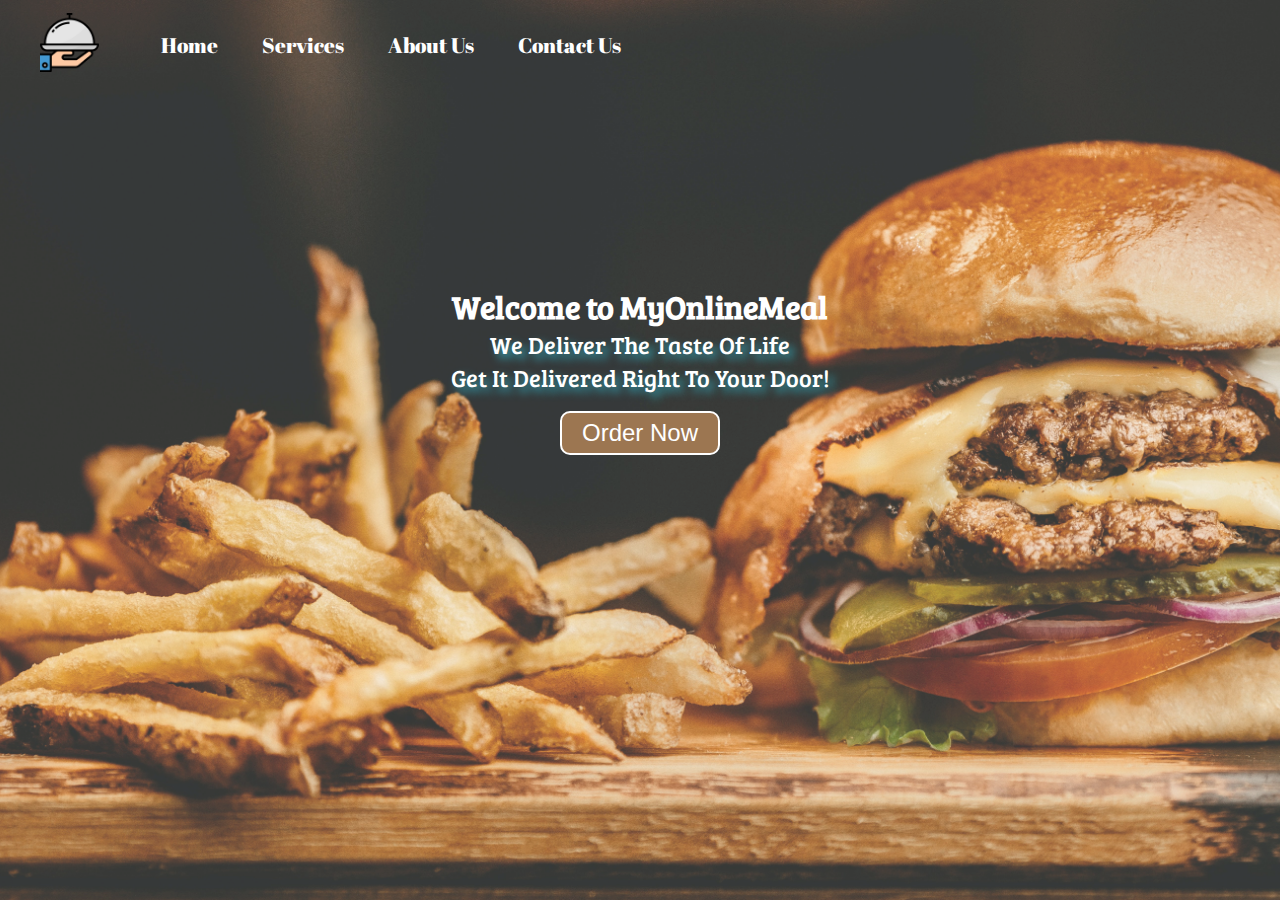
<file: index.html>
<!DOCTYPE html>
<html lang="en">

<head>
    <meta charset="UTF-8">
    <meta name="viewport" content="width=device-width, initial-scale=1.0">
    <title>Best Online Food Delivery Service in Pakistan | MyOnlineMeal.com </title>
    <link rel="stylesheet" href="css/style.css">
    <link href="https://fonts.googleapis.com/css2?family=Abril+Fatface&family=Bree+Serif&display=swap" rel="stylesheet">
</head>

<body>
    <nav id="navbar">
        <div id="logo">
            <img src="logo 3.png" alt="MyOnlineMeal.com">
        </div>

        <ul>
            <li class="item"><a href="#">Home</a></li>
            <li class="item"><a href="./services.html">Services</a></li>
            <li class="item"><a href="./about.html">About Us</a></li>
            <li class="item"><a href="./contact.html">Contact Us</a></li>
        </ul>
    </nav>

    <section id="home">
        <h1 class="h-primary">Welcome to MyOnlineMeal</h1>
        <p>We Deliver The Taste Of Life</p>
        <p>Get It Delivered Right To Your Door!</p>
        <button class="btn">Order Now</button>
    </section>

    
</body>

</html>
</file>
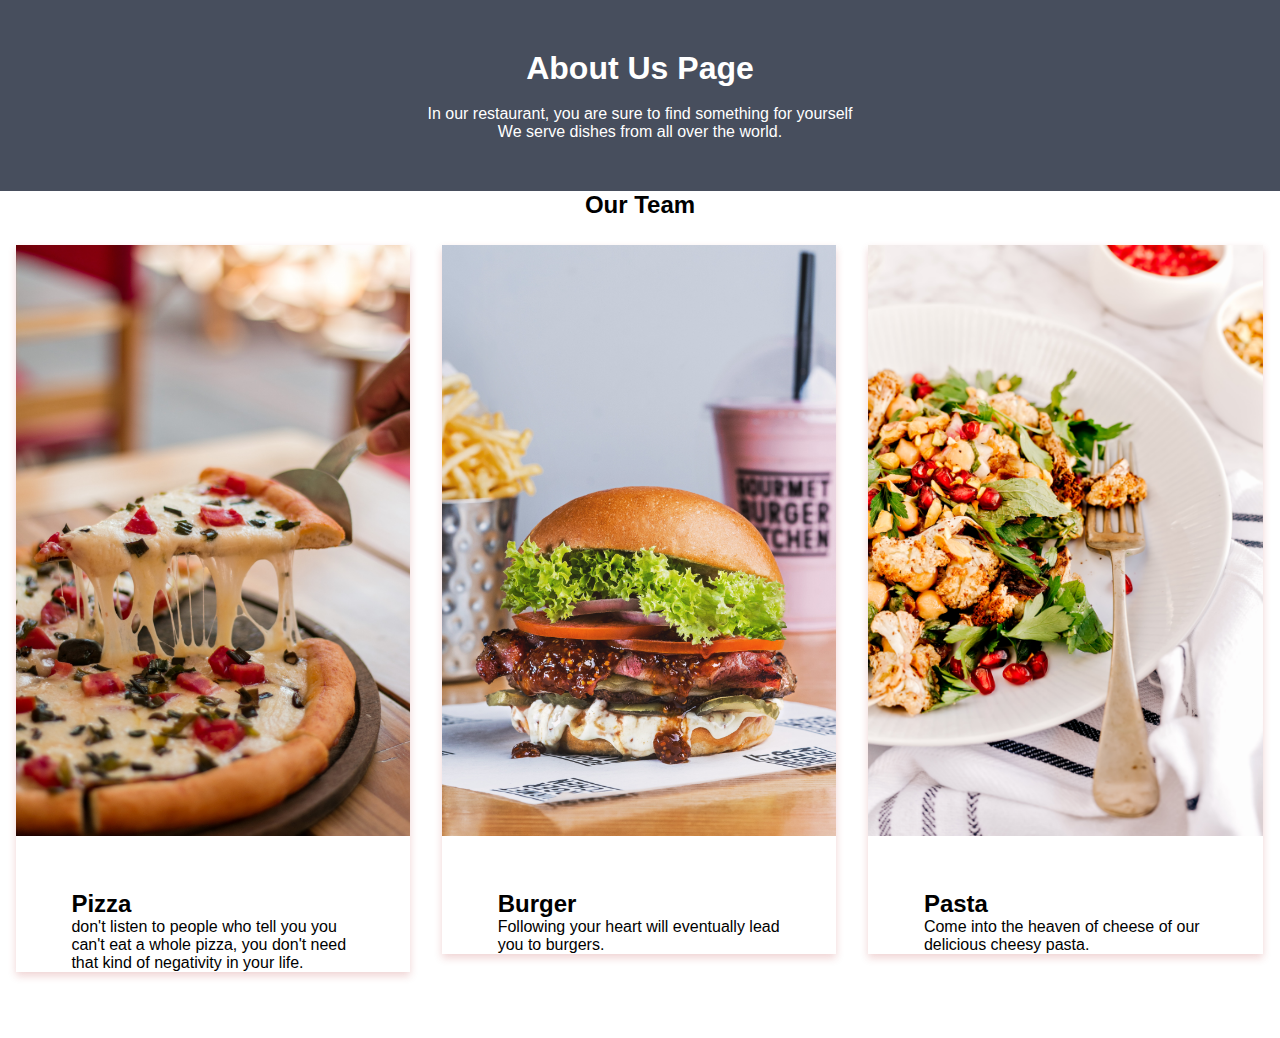
<file: about.html>
<!DOCTYPE html>
<html lang="en">

<head>
  <meta charset="UTF-8">
  <meta name="viewport" content="width=device-width, initial-scale=1.0">
  <title>About us</title>
  <link rel="stylesheet" href="./css/style.css">
</head>

<body>
  <!-- <div class="container">
        <h1 class="title">About Us</h1>
        <div class="about-content">
            <div class="img">
                <img src="./bg-5.jpg" alt="">
            </div>
            <div class="content">
                <p>
                    Welcome to My Online Meals, where passion for food meets the convenience of online dining. Our
                    journey began with a simple vision – to bring exceptional meals to your doorstep, crafted with care,
                    and served with a dash of culinary delight.
                </p>
                <a href="" class="readmore">Read more</a>
            </div>
        </div>
    </div> -->

  <div class="about-section">
    <h1>About Us Page</h1>
    <br>
    <p>In our restaurant, you are sure to find something for yourself</p>
    <p>We serve dishes from all over the world.</p>
  </div>

  <h2 style="text-align:center">Our Team</h2>
  <br>
  <div class="row">
    <div class="column">
      <div class="card">
        <img src="./bg-1.jpg" alt="Jane" style="width:100%">
        <div class="container">
          <h2>Pizza</h2>
          <p>don't listen to people who tell you you can't eat a whole pizza, you don't need that kind of negativity in
            your life.</p>
        </div>
      </div>
    </div>

    <div class="column">
      <div class="card">
        <img src="./bg-2.jpg" alt="Mike" style="width:100%">
        <div class="container">
          <h2>Burger</h2>
          <p>Following your heart will eventually lead you to burgers.</p>
        </div>
      </div>
    </div>

    <div class="column">
      <div class="card">
        <img src="./bg-4.jpg" alt="John" style="width:100%">
        <div class="container">
          <h2>Pasta</h2>
          <p>Come into the heaven of cheese of our delicious cheesy pasta.</p>
        </div>
      </div>
    </div>
  </div>
</body>

</html>
</file>
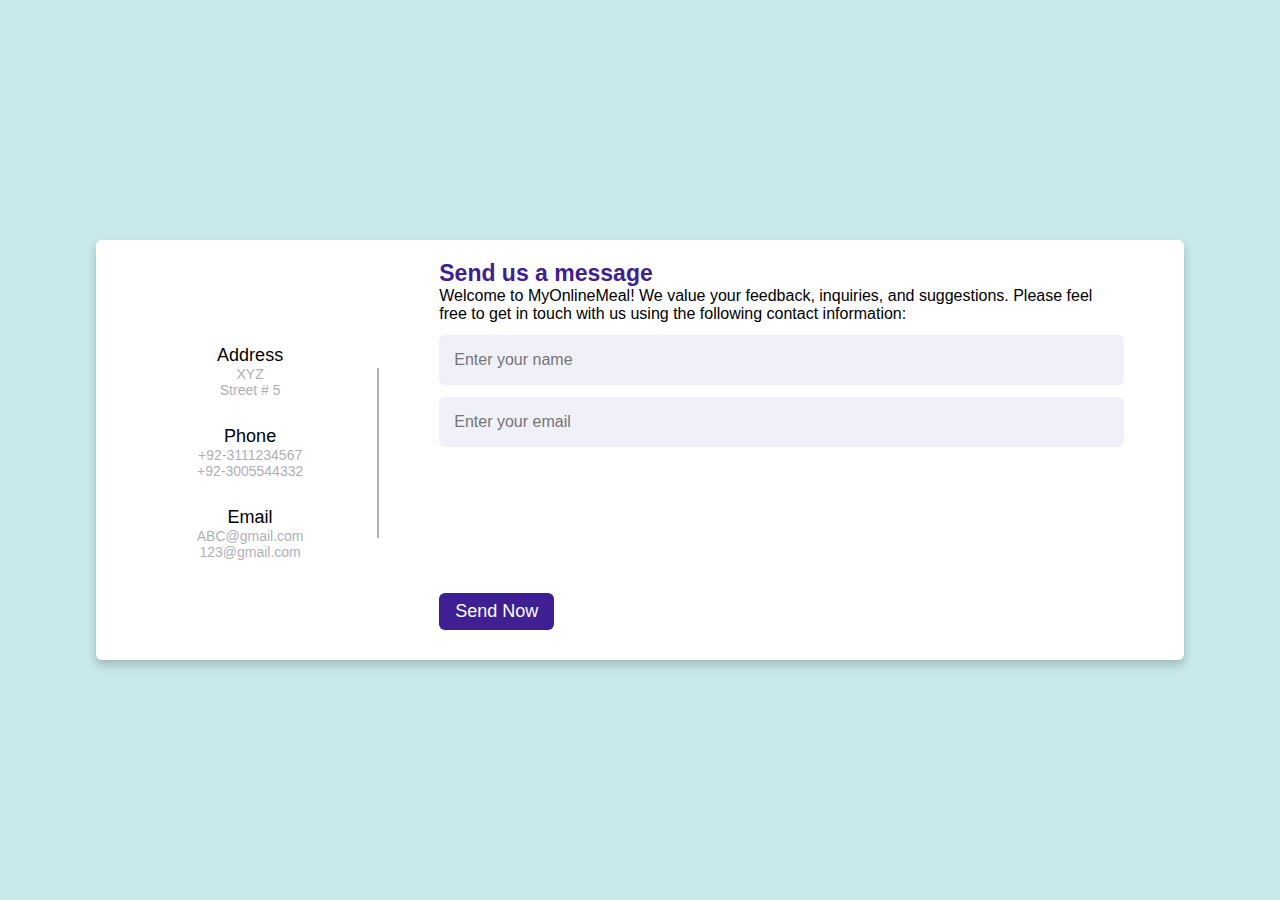
<file: contact.html>
<!DOCTYPE html>
<html lang="en">

<head>
  <meta charset="UTF-8">
  <meta name="viewport" content="width=device-width, initial-scale=1.0">
  <title>Contact Us</title>
  <link rel="stylesheet" href="./css/style2.css">
</head>

<body>
  <div class="container">
    <div class="content">
      <div class="left-side">
        <div class="address details">
          <i class="fas fa-map-marker-alt"></i>
          <div class="topic">Address</div>
          <div class="text-one">XYZ</div>
          <div class="text-two">Street # 5</div>
        </div>
        <div class="phone details">
          <i class="fas fa-phone-alt"></i>
          <div class="topic">Phone</div>
          <div class="text-one">+92-3111234567</div>
          <div class="text-two">+92-3005544332</div>
        </div>
        <div class="email details">
          <i class="fas fa-envelope"></i>
          <div class="topic">Email</div>
          <div class="text-one">ABC@gmail.com</div>
          <div class="text-two">123@gmail.com</div>
        </div>
      </div>
      <div class="right-side">
        <div class="topic-text">Send us a message</div>
        <p>Welcome to MyOnlineMeal! We value your feedback, inquiries, and suggestions. Please feel free to get in touch
          with us using the following contact information:</p>
        <form action="#">
          <div class="input-box">
            <input type="text" placeholder="Enter your name">
          </div>
          <div class="input-box">
            <input type="text" placeholder="Enter your email">
          </div>
          <div class="input-box message-box">

          </div>
          <div class="button">
            <input type="button" value="Send Now">
          </div>
        </form>
      </div>
    </div>
  </div>
</body>

</html>
</file>
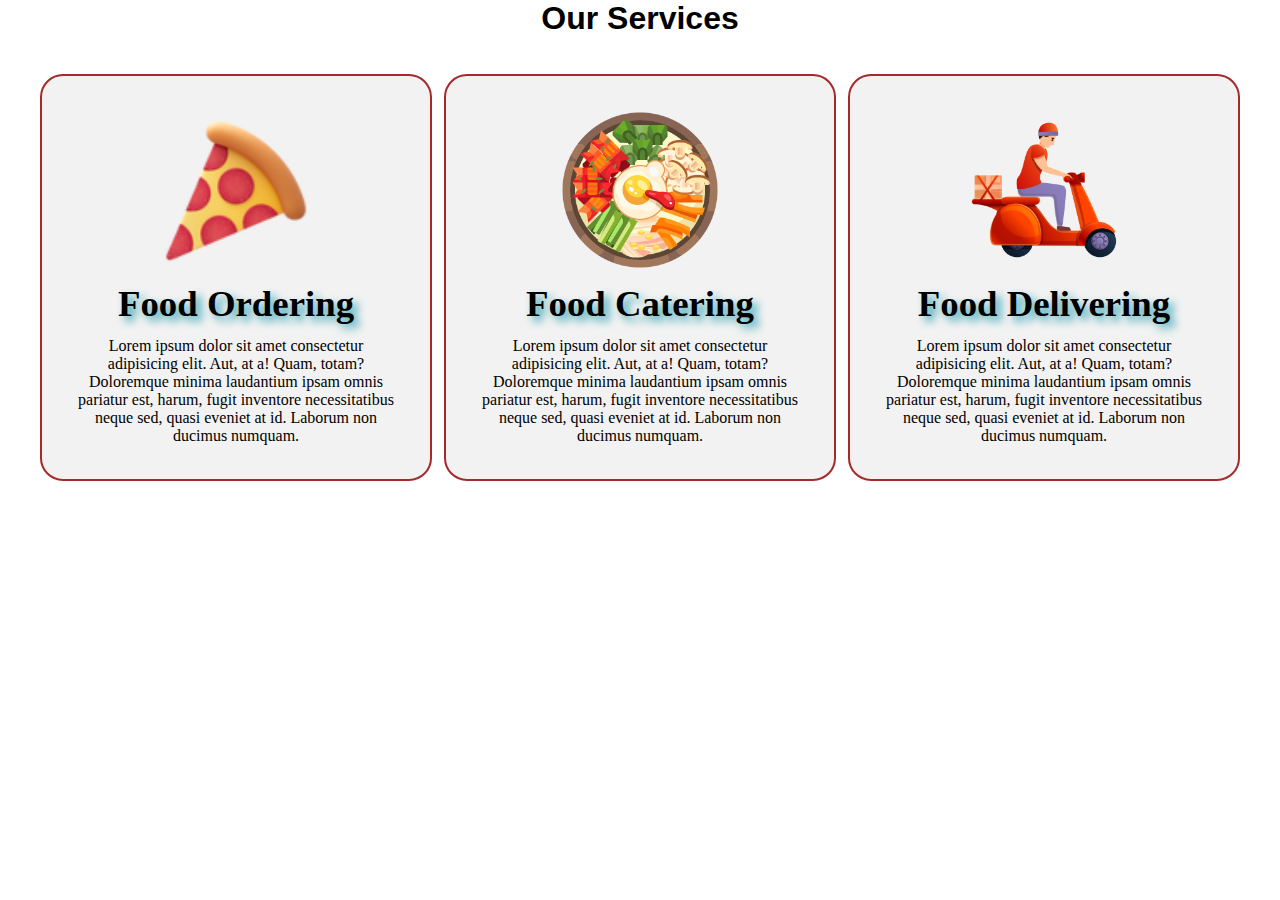
<file: services.html>
<!DOCTYPE html>
<html lang="en">

<head>
    <meta charset="UTF-8">
    <meta name="viewport" content="width=device-width, initial-scale=1.0">
    <title>service</title>
    <link rel="stylesheet" href="css/style.css">

</head>

<body>

    <section class="services-container">
        <h1 class="h-primary center">Our Services</h1>
        <div id="services">
            <div class="box">

                <img src="img/5.png" alt="">
                <h2 class="h-secondary center">Food Ordering</h2>
                <p class="center">Lorem ipsum dolor sit amet consectetur adipisicing elit. Aut, at a! Quam, totam?
                    Doloremque minima
                    laudantium ipsam omnis pariatur est, harum, fugit inventore necessitatibus neque sed, quasi eveniet
                    at id. Laborum non ducimus numquam.</p>
            </div>
            <div class="box">
                <img src="img/6.png" alt="">
                <h2 class="h-secondary center">Food Catering</h2>
                <p class="center">Lorem ipsum dolor sit amet consectetur adipisicing elit. Aut, at a! Quam, totam?
                    Doloremque minima
                    laudantium ipsam omnis pariatur est, harum, fugit inventore necessitatibus neque sed, quasi eveniet
                    at id. Laborum non ducimus numquam.</p>
            </div>
            <div class="box">
                <img src="img/4.png" alt="">
                <h2 class="h-secondary center">Food Delivering</h2>
                <p class="center">Lorem ipsum dolor sit amet consectetur adipisicing elit. Aut, at a! Quam, totam?
                    Doloremque minima
                    laudantium ipsam omnis pariatur est, harum, fugit inventore necessitatibus neque sed, quasi eveniet
                    at id. Laborum non ducimus numquam.</p>
            </div>
    </section>
</body>

</html>
</file>
<file: css/style.css>
* {
  margin: 0;
  padding: 0;
}

/* CSS Variables */
:root {
  --navbar-height: 59px;
}

/* Navigation Bar */
#navbar {
  display: flex;
  align-items: center;
  position: relative;
  top: 0px;
}

#navbar::before {
  /* content: ""; */
  background-color: black;
  position: absolute;
  top: 0px;
  left: 0px;
  height: 100%;
  width: 100%;
  z-index: -1;
  opacity: 0.4;
}

/* navigation bar: Logo And Image */
#logo {
  margin: 10px 34px;
}

#logo img {
  height: 59px;
  margin: 3px 6px;

}

/* navigation bar: List and Styling */

#navbar ul {
  display: flex;
  font-family: "Abril Fatface", serif;
}


#navbar ul li {
  list-style: none;
  font-size: 1.3rem;
}

#navbar ul li a {
  color: white;
  display: block;
  padding: 3px 22px;
  border-radius: 20px;
  text-decoration: none;
}

#navbar ul li a:hover {
  color: black;
  background-color: white;
  text-shadow: 3px 3px 5px #4cab95;
  box-shadow: 5px 5px 12px 5px #a92626;
}

/* Home Section */
#home {
  display: flex;
  flex-direction: column;
  padding: 3px 200px;
  height: 578px;
  justify-content: center;
  align-items: center;
}

#home::before {
  content: "";
  position: absolute;
  background: url('../bg-6.jpg') no-repeat center center/cover;
  top: 0px;
  left: 0px;
  height: 100%;
  width: 100%;
  z-index: -1;
  opacity: 0.79;

}

#home h1 {
  color: white;
  text-align: center;
  font-family: "Bree Serif", serif;
}

#home p {
  color: white;
  text-align: center;
  font-size: 1.5rem;
  font-family: "Bree Serif", serif;
  text-shadow: 5px 5px 8px #33a2b3;

}

/* Services Section */
#services {
  margin: 34px;
  display: flex;
}

#services .box {
  border: 2px solid brown;
  padding: 34px;
  margin: 3px 6px;
  border-radius: 23px;
  background: #f2f2f2;
  transition: translate 4s all;
}

#services .box:hover {
  box-shadow: 5px 5px 15px 5px #a92626;
}

#services .box img {
  height: 160px;
  margin: auto;
  display: block;
}

#services .box p {
  font-family: "Bree Serif", serif;

}

.container {
  width: 80%;
  margin: 50px auto;
  padding: 20px;
}
@media screen and (max-width: 650px) {
  .box {
    width: 100%;
    display: block;
  }
}



/* About us: */


body {
  font-family: Arial, Helvetica, sans-serif;
  margin: 0;
}

html {
  box-sizing: border-box;
}

*,
*:before,
*:after {
  box-sizing: inherit;
}

.column {
  float: left;
  width: 33.3%;
  margin-bottom: 16px;
  padding: 0 8px;
}

.card {
  box-shadow: 0 4px 8px 0 rgba(180, 40, 40, 0.2);
  margin: 8px;
}

.about-section {
  padding: 50px;
  text-align: center;
  background-color: #474e5d;
  color: white;
}

.container {
  padding: 0 16px;
}

.container::after,
.row::after {
  content: "";
  clear: both;
  display: table;
}

.card:hover {
  box-shadow: 5px 5px 15px 5px #a92626;
}



@media screen and (max-width: 650px) {
  .column {
    width: 100%;
    display: block;
  }
}

@media n .h-primary {
  font-family: "Bree Serif",
  serif;
  font-size: 4.8rem;
  padding: 12px;
  text-shadow: 5px 5px 8px #33a2b3;
}

.h-secondary {
  font-family: "Bree Serif", serif;
  font-size: 2.3rem;
  padding: 12px;
  text-shadow: 5px 5px 8px #33a2b3;
}

.btn {
  padding: 6px 20px;
  border: 2px solid white;
  background-color: rgb(156, 118, 81);
  color: white;
  margin: 17px;
  font-size: 1.5rem;
  border-radius: 10px;
  cursor: pointer;
  transition: translate 3s all;

}

.btn:hover {
  color: blueviolet;
  background-color: aliceblue;
  box-shadow: 5px 5px 12px 5px #a92626;
}

.center {
  text-align: center;
}
</file>
<file: css/style2.css>
*{
    margin: 0;
    padding: 0;
    box-sizing: border-box;
    font-family: "Poppins" , sans-serif;
  }
  body{
    min-height: 100vh;
    width: 100%;
    background: #c8e8e9;
    display: flex;
    align-items: center;
    justify-content: center;
  }
  .container{
    width: 85%;
    background: #fff;
    border-radius: 6px;
    padding: 20px 60px 30px 40px;
    box-shadow: 0 5px 10px rgba(0, 0, 0, 0.2);
  }
  .container .content{
    display: flex;
    align-items: center;
    justify-content: space-between;
  }
  .container .content .left-side{
    width: 25%;
    height: 100%;
    display: flex;
    flex-direction: column;
    align-items: center;
    justify-content: center;
    margin-top: 15px;
    position: relative;
  }
  .content .left-side::before{
    content: '';
    position: absolute;
    height: 70%;
    width: 2px;
    right: -15px;
    top: 50%;
    transform: translateY(-50%);
    background: #afafb6;
  }
  .content .left-side .details{
    margin: 14px;
    text-align: center;
  }
  .content .left-side .details i{
    font-size: 30px;
    color: #3e2093;
    margin-bottom: 10px;
  }
  .content .left-side .details .topic{
    font-size: 18px;
    font-weight: 500;
  }
  .content .left-side .details .text-one,
  .content .left-side .details .text-two{
    font-size: 14px;
    color: #afafb6;
  }
  .container .content .right-side{
    width: 75%;
    margin-left: 75px;
  }
  .content .right-side .topic-text{
    font-size: 23px;
    font-weight: 600;
    color: #3e2093;
  }
  .right-side .input-box{
    height: 50px;
    width: 100%;
    margin: 12px 0;
  }
  .right-side .input-box input,
  .right-side .input-box textarea{
    height: 100%;
    width: 100%;
    border: none;
    outline: none;
    font-size: 16px;
    background: #F0F1F8;
    border-radius: 6px;
    padding: 0 15px;
    resize: none;
  }
  .right-side .message-box{
    min-height: 110px;
  }
  .right-side .input-box textarea{
    padding-top: 6px;
  }
  .right-side .button{
    display: inline-block;
    margin-top: 12px;
  }
  .right-side .button input[type="button"]{
    color: #fff;
    font-size: 18px;
    outline: none;
    border: none;
    padding: 8px 16px;
    border-radius: 6px;
    background: #3e2093;
    cursor: pointer;
    transition: all 0.3s ease;
  }
  .button input[type="button"]:hover{
    background: #5029bc;
  }
  @media (max-width: 950px) {
    .container{
      width: 90%;
      padding: 30px 40px 40px 35px ;
    }
    .container .content .right-side{
     width: 75%;
     margin-left: 55px;
  }
  }
  @media (max-width: 820px) {
    .container{
      margin: 40px 0;
      height: 100%;
    }
    .container .content{
      flex-direction: column-reverse;
    }
   .container .content .left-side{
     width: 100%;
     flex-direction: row;
     margin-top: 40px;
     justify-content: center;
     flex-wrap: wrap;
   }
   .container .content .left-side::before{
     display: none;
   }
   .container .content .right-side{
     width: 100%;
     margin-left: 0;
   }
  }
</file>
